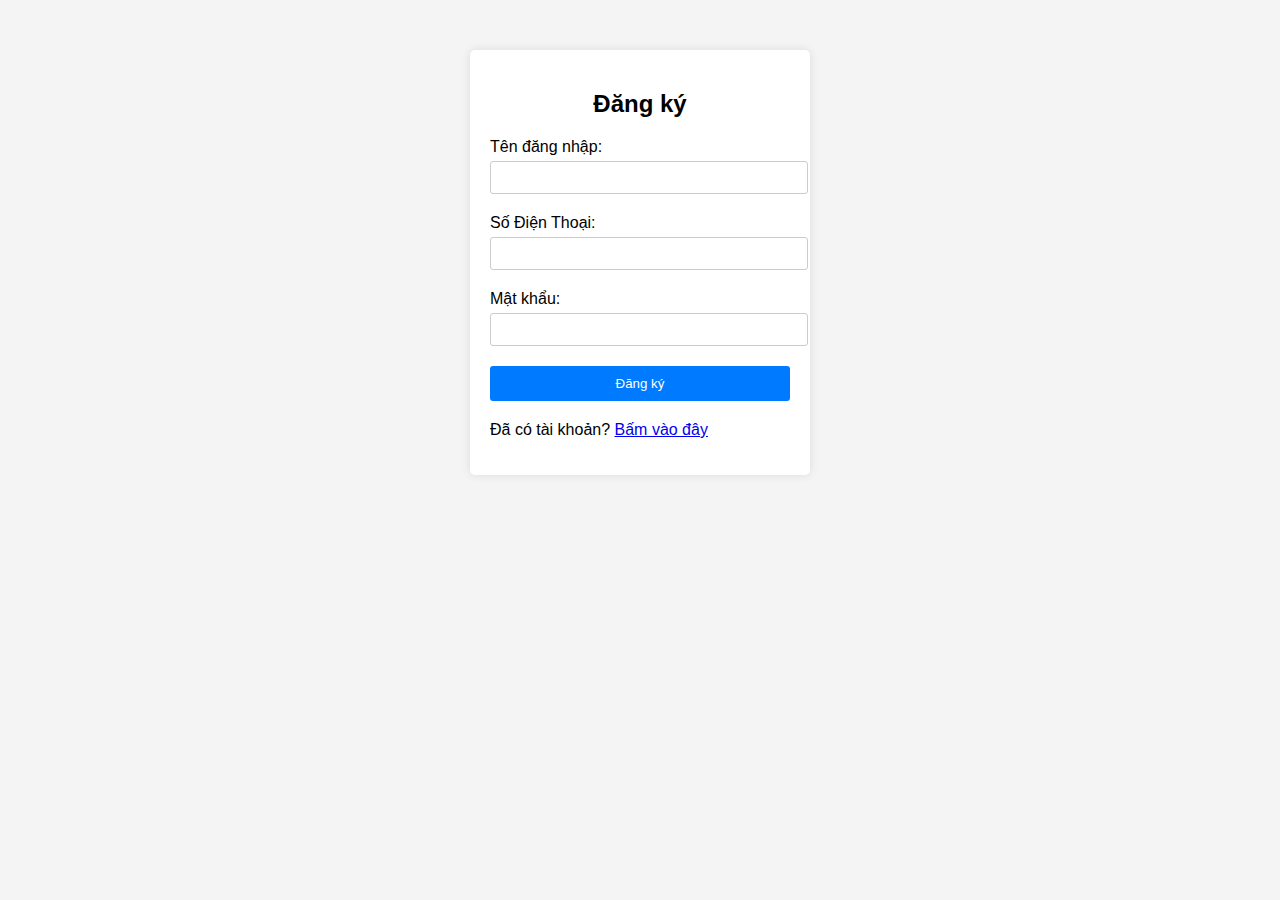
<file: Project2/dangky.html>
<!DOCTYPE html>
<html lang="en">
<head>
    <meta charset="UTF-8">
    <meta name="viewport" content="width=device-width, initial-scale=1.0">
    <title>Đăng ký</title>
    <link rel="stylesheet" href="dangky.css">
</head>
<body>
    <div class="container">
        <form action="submit.php" method="POST">
            <h2>Đăng ký</h2>
            <div class="input-group">
                <label for="username">Tên đăng nhập:</label>
                <input type="text" id="username" name="username" required>
            </div>
            <div class="input-group">
                <label for="smartphone">Số Điện Thoại:</label>
                <input type="smartphone" id="smartphone" name="smartphone" required>
            </div>
            <div class="input-group">
                <label for="password">Mật khẩu:</label>
                <input type="password" id="password" name="password" required>
            </div>
            <div class="input-group">
                <button type="submit">Đăng ký</button>
            </div>
            <div class="register-link">
                <p>Đã có tài khoản? <a href="dangnhap.html">Bấm vào đây</a></p>
            </div>
        </form>
    </div>
</body>
</html>
</file>
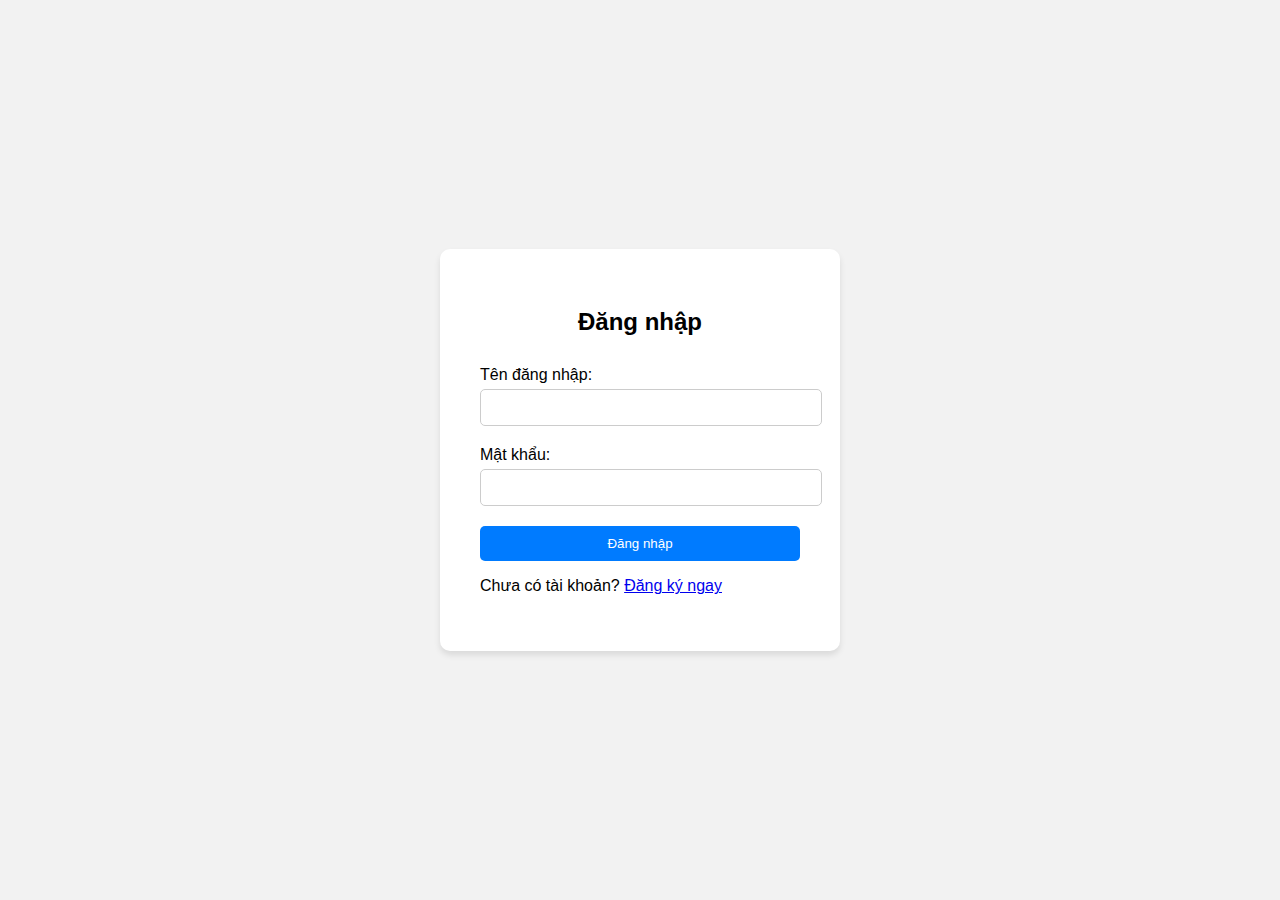
<file: Project2/dangnhap.html>
<!DOCTYPE html>
<html lang="en">
<head>
    <meta charset="UTF-8">
    <meta name="viewport" content="width=device-width, initial-scale=1.0">
    <title>Đăng nhập</title>
    <link rel="stylesheet" href="dangnhap.css">
</head>
<body>
    <div class="login-container">
        <h2>Đăng nhập</h2>
        <form action="#">
            <div class="input-group">
                <label for="username">Tên đăng nhập:</label>
                <input type="text" id="username" name="username" required>
            </div>
            <div class="input-group">
                <label for="password">Mật khẩu:</label>
                <input type="password" id="password" name="password" required>
            </div>
            <button type="submit">Đăng nhập</button>
        </form>
        <div class="register-link">
            <p>Chưa có tài khoản? <a href="dangky.html">Đăng ký ngay</a></p>
        </div>
        
    </div>
</body>
</html>
</file>
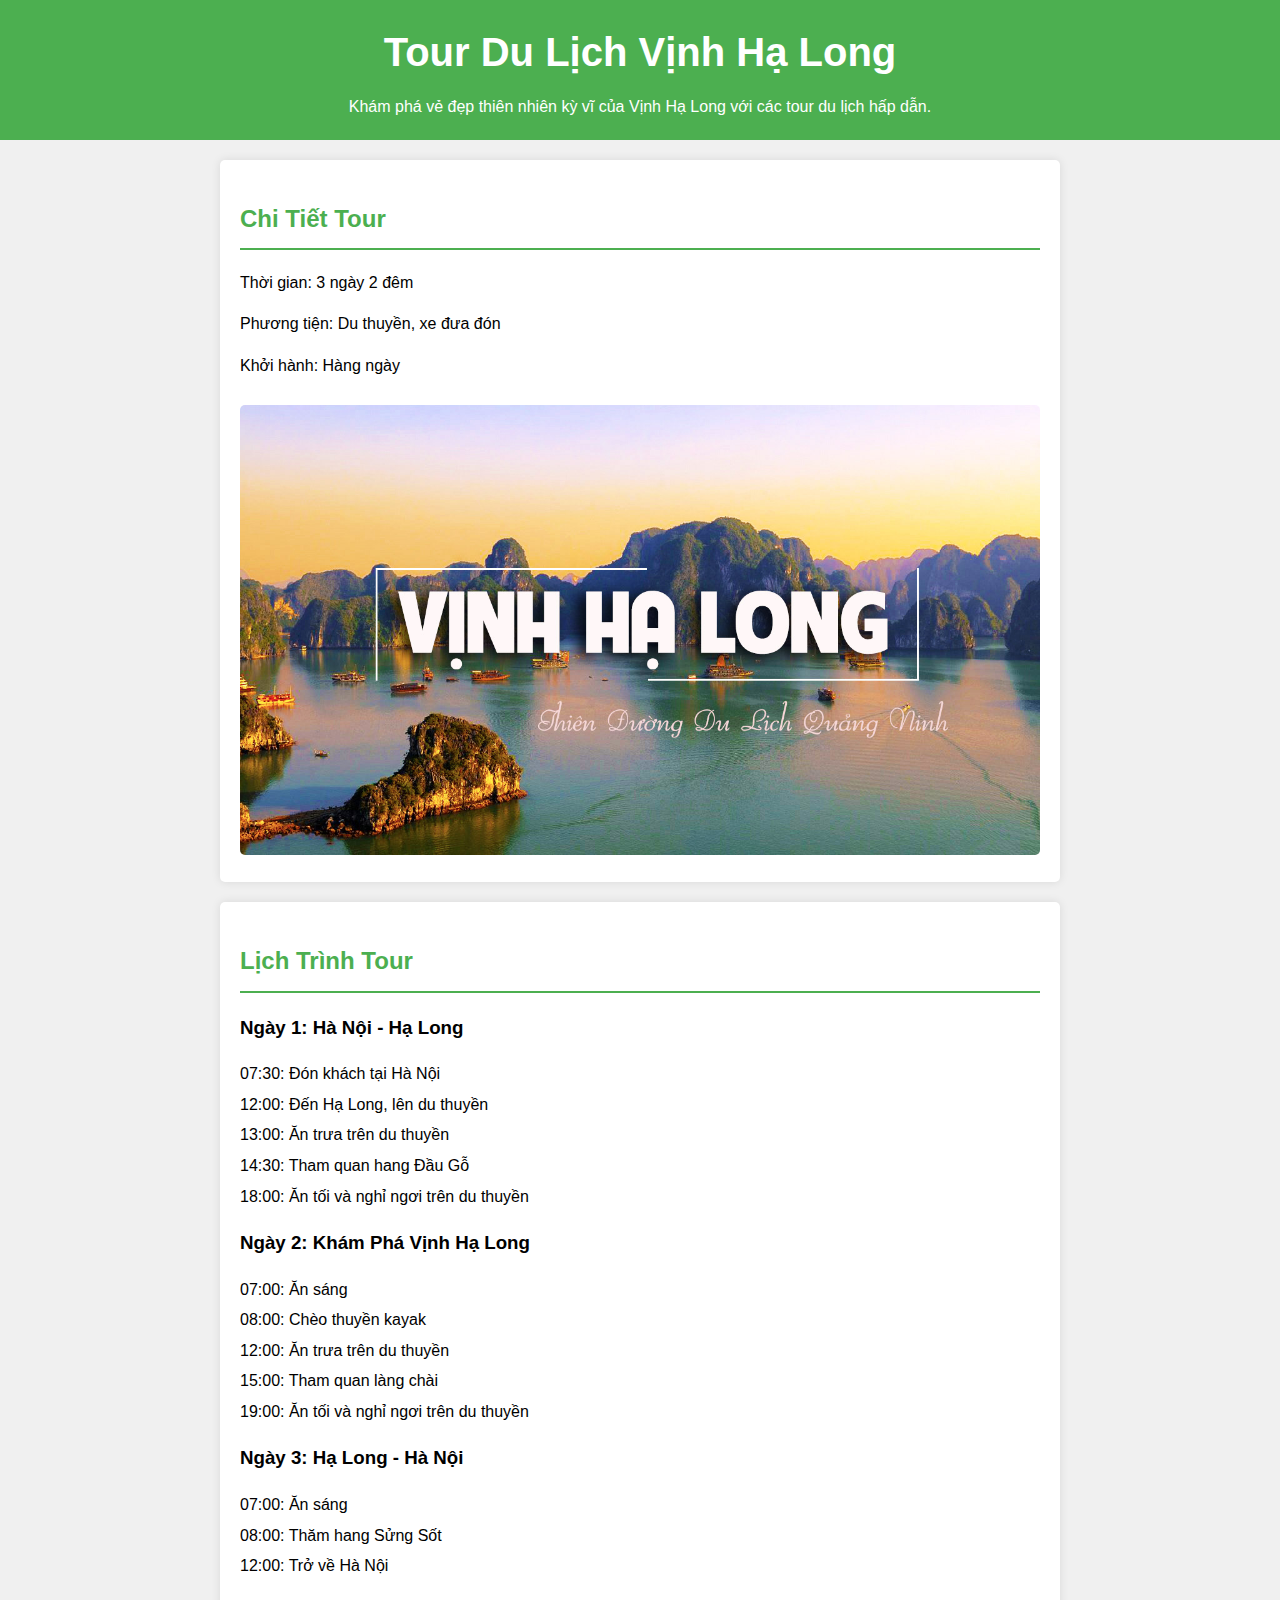
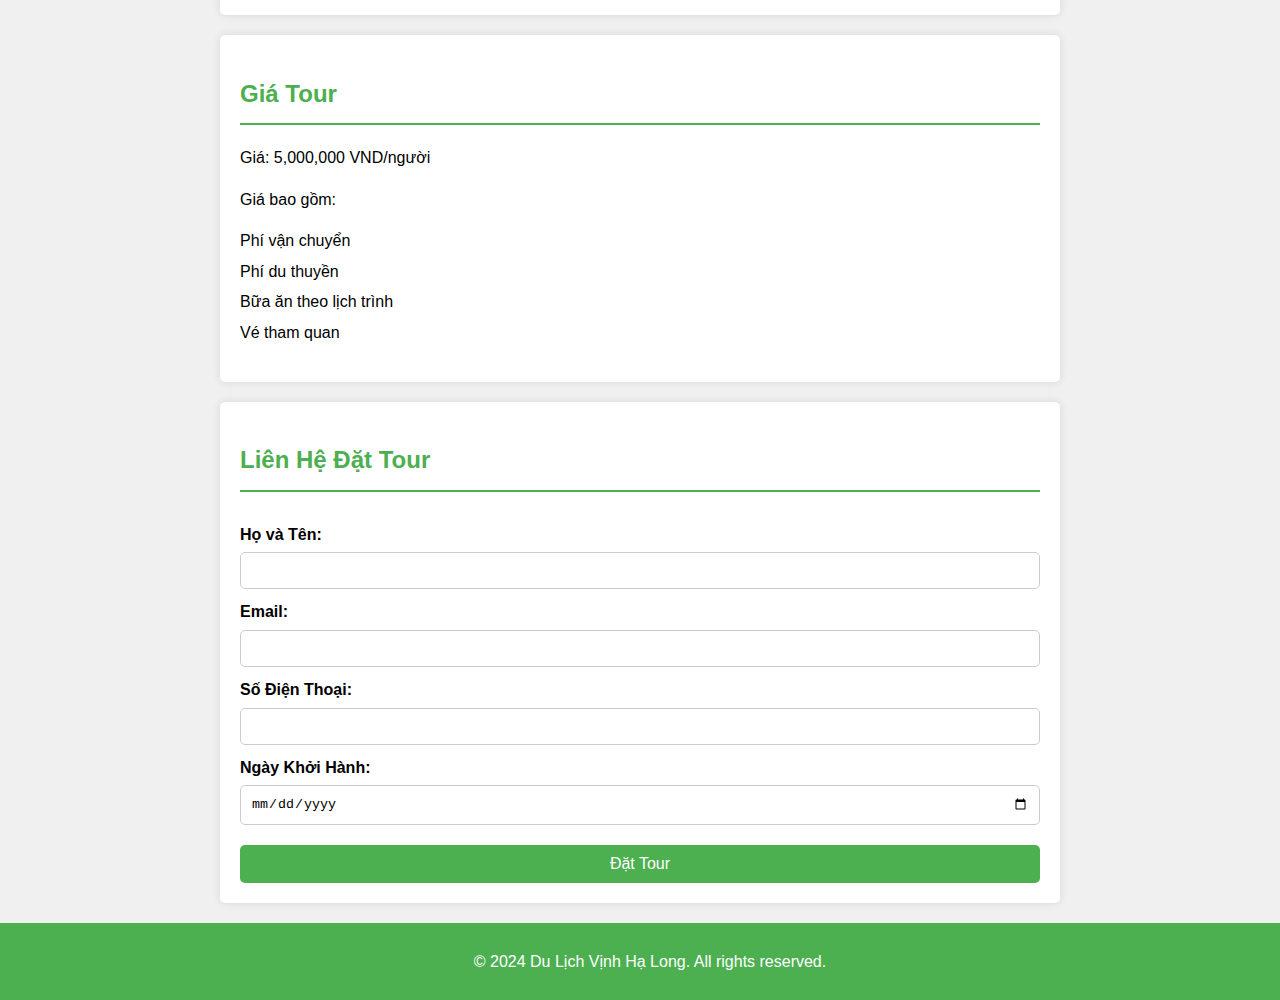
<file: Project2/info.html>
<!DOCTYPE html>
<html lang="en">
<head>
    <meta charset="UTF-8">
    <meta name="viewport" content="width=device-width, initial-scale=1.0">
    <title>Thông Tin Tour Du Lịch</title>
    <link rel="stylesheet" href="info.css">
</head>
<body>
    <header>
        <h1>Tour Du Lịch Vịnh Hạ Long</h1>
        <p>Khám phá vẻ đẹp thiên nhiên kỳ vĩ của Vịnh Hạ Long với các tour du lịch hấp dẫn.</p>
    </header>

    <section class="tour-info">
        <h2>Chi Tiết Tour</h2>
        <p>Thời gian: 3 ngày 2 đêm</p>
        <p>Phương tiện: Du thuyền, xe đưa đón</p>
        <p>Khởi hành: Hàng ngày</p>
        <img src="img/dia-diem-du-lich-ha-long.jpg" alt="Vịnh Hạ Long">
    </section>

    <section class="itinerary">
        <h2>Lịch Trình Tour</h2>
        <h3>Ngày 1: Hà Nội - Hạ Long</h3>
        <ul>
            <li>07:30: Đón khách tại Hà Nội</li>
            <li>12:00: Đến Hạ Long, lên du thuyền</li>
            <li>13:00: Ăn trưa trên du thuyền</li>
            <li>14:30: Tham quan hang Đầu Gỗ</li>
            <li>18:00: Ăn tối và nghỉ ngơi trên du thuyền</li>
        </ul>
        <h3>Ngày 2: Khám Phá Vịnh Hạ Long</h3>
        <ul>
            <li>07:00: Ăn sáng</li>
            <li>08:00: Chèo thuyền kayak</li>
            <li>12:00: Ăn trưa trên du thuyền</li>
            <li>15:00: Tham quan làng chài</li>
            <li>19:00: Ăn tối và nghỉ ngơi trên du thuyền</li>
        </ul>
        <h3>Ngày 3: Hạ Long - Hà Nội</h3>
        <ul>
            <li>07:00: Ăn sáng</li>
            <li>08:00: Thăm hang Sửng Sốt</li>
            <li>12:00: Trở về Hà Nội</li>
        </ul>
    </section>

    <section class="pricing">
        <h2>Giá Tour</h2>
        <p>Giá: 5,000,000 VND/người</p>
        <p>Giá bao gồm:</p>
        <ul>
            <li>Phí vận chuyển</li>
            <li>Phí du thuyền</li>
            <li>Bữa ăn theo lịch trình</li>
            <li>Vé tham quan</li>
        </ul>
    </section>

    <section class="contact">
        <h2>Liên Hệ Đặt Tour</h2>
        <form action="/submit" method="post">
            <label for="name">Họ và Tên:</label>
            <input type="text" id="name" name="name" required>

            <label for="email">Email:</label>
            <input type="email" id="email" name="email" required>

            <label for="phone">Số Điện Thoại:</label>
            <input type="tel" id="phone" name="phone" required>

            <label for="tour-date">Ngày Khởi Hành:</label>
            <input type="date" id="tour-date" name="tour-date" required>

            <button type="submit">Đặt Tour</button>
        </form>
    </section>
    

    <footer>
        <p>&copy; 2024 Du Lịch Vịnh Hạ Long. All rights reserved.</p>
    </footer>
</body>
</html>
</file>
<file: Project2/dangky.css>
body {
    font-family: Arial, sans-serif;
    background-color: #f4f4f4;
    margin: 0;
    padding: 0;
}

.container {
    width: 300px;
    margin: 50px auto;
    background-color: #fff;
    padding: 20px;
    border-radius: 5px;
    box-shadow: 0 0 10px rgba(0, 0, 0, 0.1);
}

.container h2 {
    margin-bottom: 20px;
    text-align: center;
}

.input-group {
    margin-bottom: 20px;
}

.input-group label {
    display: block;
    margin-bottom: 5px;
}

.input-group input {
    width: 100%;
    padding: 8px;
    border-radius: 3px;
    border: 1px solid #ccc;
}

.input-group button {
    width: 100%;
    padding: 10px;
    background-color: #007bff;
    border: none;
    color: #fff;
    border-radius: 3px;
    cursor: pointer;
    transition: background-color 0.3s;
}

.input-group button:hover {
    background-color: #0056b3;
}
</file>
<file: Project2/dangnhap.css>
body {
    font-family: Arial, sans-serif;
    margin: 0;
    padding: 0;
    display: flex;
    justify-content: center;
    align-items: center;
    height: 100vh;
    background-color: #f2f2f2;
    
}

.login-container {
    background-color: #fff;
    padding: 40px;
    border-radius: 10px;
    box-shadow: 0 4px 6px rgba(0, 0, 0, 0.1);
    width: 320px;
    
}

h2 {
    text-align: center;
    margin-bottom: 30px;
   
}

.input-group {
    margin-bottom: 20px;
    
}

.input-group label {
    display: block;
    
    margin-bottom: 5px;
}

.input-group input {
    width: 100%;
    
    padding: 10px;
    border: 1px solid #ccc;
    border-radius: 5px;
}

button {
    
    width: 100%;
    padding: 10px;
    border: none;
    border-radius: 5px;
    background-color: #007bff;
    color: #fff;
    cursor: pointer;
}

button:hover {
    background-color: #0056b3;
    
}
</file>
<file: Project2/info.css>
body {
    font-family: Arial, sans-serif;
    line-height: 1.6;
    margin: 0;
    padding: 0;
    background-color: #f0f0f0;
}

header {
    background-color: #4CAF50;
    color: white;
    padding: 20px 0;
    text-align: center;
}

header h1 {
    margin: 0;
    font-size: 2.5em;
}

header p {
    margin: 10px 0 0;
}

section {
    background-color: white;
    margin: 20px auto;
    padding: 20px;
    border-radius: 5px;
    max-width: 800px;
    box-shadow: 0 0 10px rgba(0, 0, 0, 0.1);
}

section h2 {
    color: #4CAF50;
    border-bottom: 2px solid #4CAF50;
    padding-bottom: 10px;
    margin-bottom: 20px;
}

section img {
    max-width: 100%;
    height: auto;
    border-radius: 5px;
    margin-top: 10px;
}

ul {
    list-style-type: none;
    padding: 0;
}

ul li {
    margin: 5px 0;
}

.contact form {
    display: flex;
    flex-direction: column;
}

.contact label {
    margin-top: 10px;
    font-weight: bold;
}

.contact input, .contact button {
    padding: 10px;
    margin-top: 5px;
    border: 1px solid #ccc;
    border-radius: 5px;
}

.contact button {
    margin-top: 20px;
    background-color: #4CAF50;
    color: white;
    border: none;
    cursor: pointer;
    font-size: 1em;
}

.contact button:hover {
    background-color: #45a049;
}

footer {
    text-align: center;
    padding: 10px;
    background-color: #4CAF50;
    color: white;
   
    width: 100%;
    bottom: 0;
}
</file>
